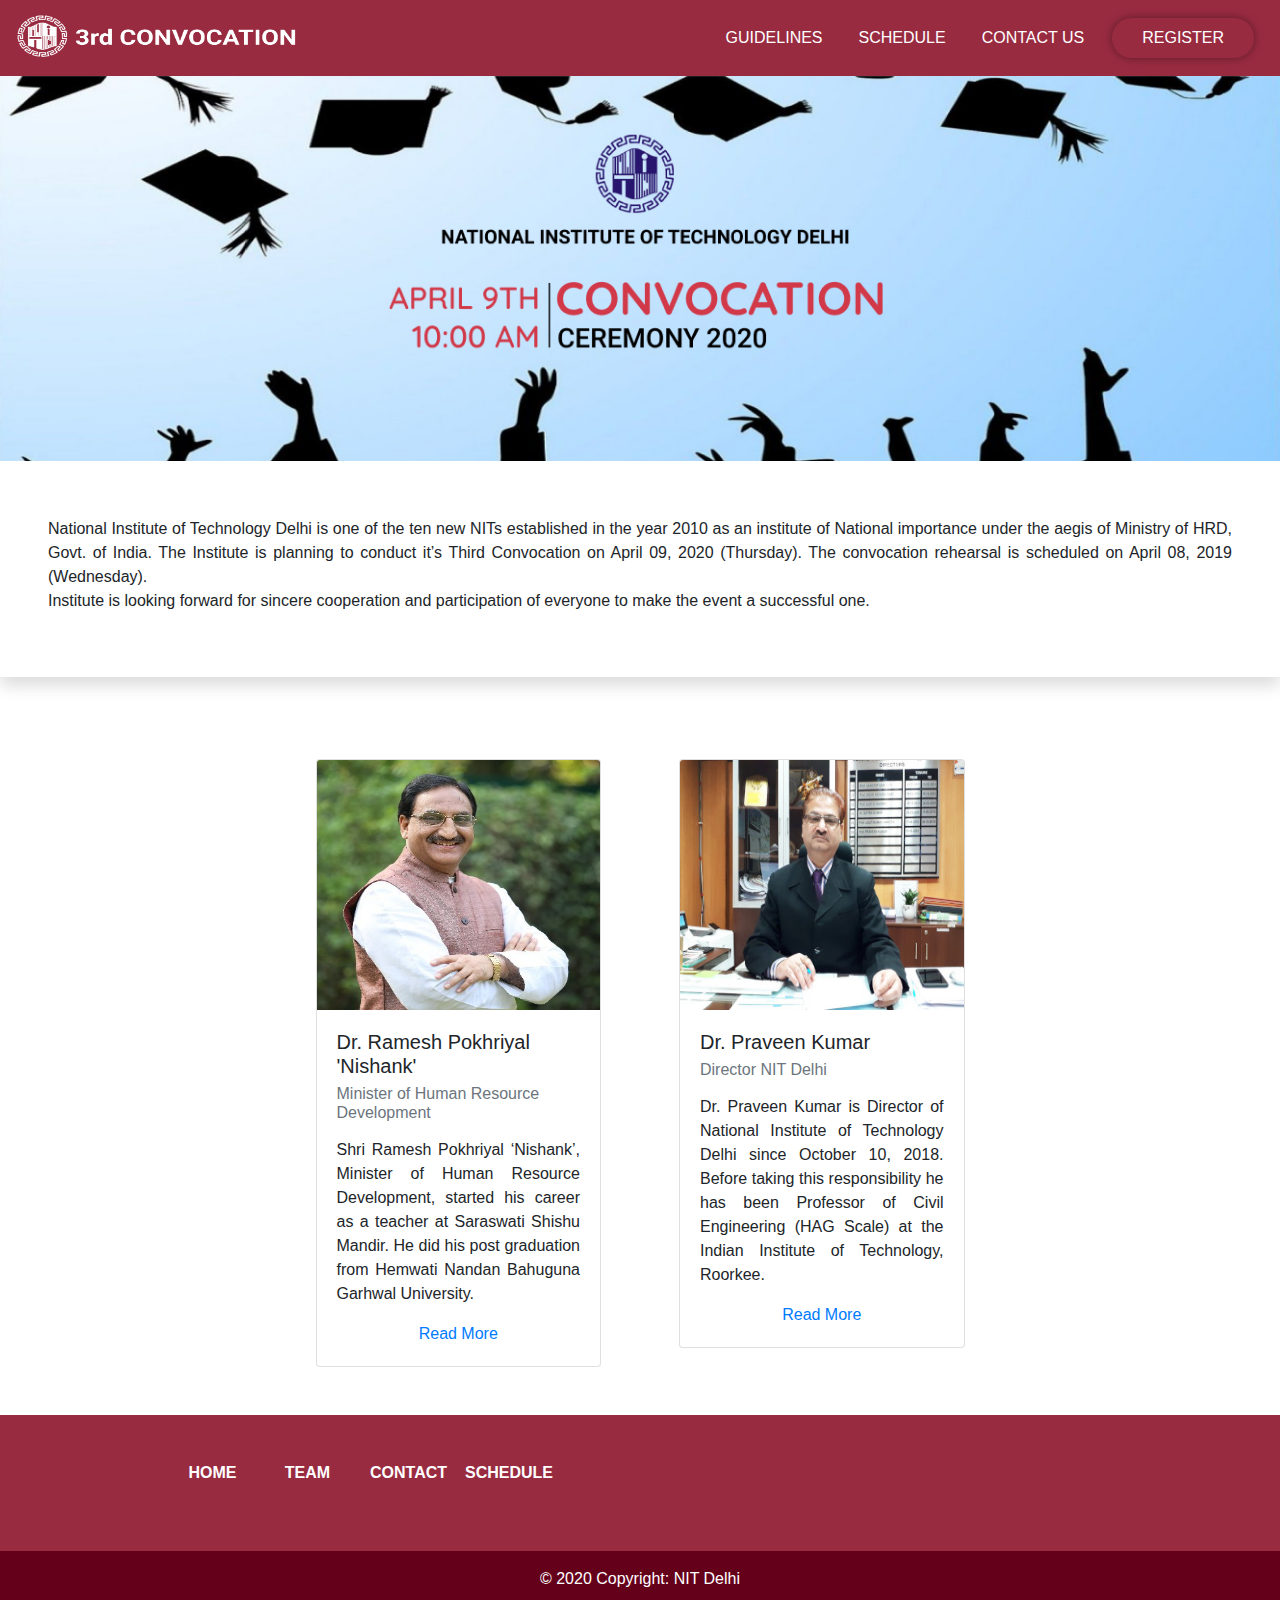
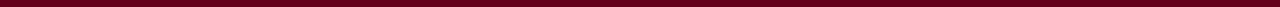
<file: index.html>
<!DOCTYPE html>
<html lang="en">
<head>
    <meta charset="UTF-8">
    <meta name="viewport" content="width=device-width, initial-scale=1.0">
    <meta http-equiv="X-UA-Compatible" content="ie=edge">

    <link rel="icon" href="./assets/favicon.ico" type="icon" sizes="16x16">
    <link rel="stylesheet" href="https://stackpath.bootstrapcdn.com/bootstrap/4.4.1/css/bootstrap.min.css" integrity="sha384-Vkoo8x4CGsO3+Hhxv8T/Q5PaXtkKtu6ug5TOeNV6gBiFeWPGFN9MuhOf23Q9Ifjh" crossorigin="anonymous">
    <link rel="stylesheet" href="./css/style.css">
    <link rel="stylesheet" href="https://use.fontawesome.com/releases/v5.6.3/css/all.css" integrity="sha384-UHRtZLI+pbxtHCWp1t77Bi1L4ZtiqrqD80Kn4Z8NTSRyMA2Fd33n5dQ8lWUE00s/" crossorigin="anonymous">
    <title>NITD Convocation 2020</title>
</head>
<body>

      <!--------Navbar Starts--------->
      <header>
        <nav class="navbar navbar-expand-lg  navbar-light bg-light">
            <a class="navbar-brand" href="#">
                <img src="./assets/convocation_logo.png" width="300" height="50" alt="NITD logo">
            </a>
            <button class="navbar-toggler" type="button" data-toggle="collapse" data-target="#navbarTogglerDemo01" aria-controls="navbarTogglerDemo01" aria-expanded="false" aria-label="Toggle navigation">
              <span class="navbar-toggler-icon"></span>
            </button>
            <div class="collapse navbar-collapse" id="navbarTogglerDemo01">
              
              <ul class="navbar-nav ml-auto mt-2 mt-lg-0">
               
                <li class="nav-item active">
                    <a class="nav-link" href="./guidelines.html">GUIDELINES<span class="sr-only">(current)</span></a>
                </li>
                
                <li class="nav-item">
                    <a class="nav-link" href="./schedule.html">SCHEDULE</a>
                </li>
                <!-- <li class="nav-item">
                    <a class="nav-link" href="./registered.html">REGISTERED STUDENTS</a>
                </li> -->
                <li class="nav-item">
                    <a class="nav-link" href="./contact.html">CONTACT US</a>
                </li>
                <li class="nav-item">
                    <a class="nav-link btn-shadow" href="./register.html">REGISTER</a>
                </li>
              </ul>
              
            </div>
          </nav>
    </header>
    <main>
    <section id = "carouselp">
      <div id="carouselExampleSlidesOnly" class="carousel slide" data-ride="carousel">
        <div class="carousel-inner">
          <div class="carousel-item active">
            <img class="d-block w-100" src="./assets/Desk1.jpg" alt="First slide">
          </div>
        
        </div>
      </div>
    </section>

    <div class="container-fluid shadow p-4  ">
     
       
            <p class=" intro text-justify mt-2 p-4">
                National Institute of Technology Delhi is one of the ten new NITs established in the year 2010 as an institute of National importance under the aegis of Ministry of HRD, Govt. of India. The Institute is planning to conduct it’s Third Convocation on April 09, 2020 (Thursday). The convocation rehearsal is scheduled on April 08, 2019 (Wednesday).</br>
    Institute is looking forward for sincere cooperation and participation of everyone to make the event a successful one.
            </p>
    </div>

    
<!--       <p class=" intro text-justify mt-2 p-4">
                National Institute of Technology Delhi is one of the ten new NITs established in the year 2010 as an institute of National importance under the aegis of Ministry of HRD, Govt. of India. The Institute is planning to conduct it’s Third Convocation on April 09, 2020 (Thursday). The convocation rehearsal is scheduled on April 08, 2019 (Wednesday).</br>
    Institute is looking forward for sincere cooperation and participation of everyone to make the event a successful one.
            </p> -->
    <!-- <h2 class="text-center primary-color font-weight-bolder mb-4 mt-4">Guest</h2> -->
    <div class="container-fluid guest p-4 ">
     
      <div class="row justify-content-center ">
        <div class="col-lg-3 mb-sm-4 mr-lg-4">
          <h3 class="mb-4 text-white">Chief Guest</h3>
          <div class="card">
            <img class="card-img-top" src="./assets/ramesh.jpg" height = "250px"alt="Ramesh Pokhriyal 'Nishank'">
            <div class="card-body">
              <h5 class="card-title text-left">Dr. Ramesh Pokhriyal 'Nishank'</h5>
              <h6 class="card-subtitle mb-3 text-muted text-left">Minister of Human Resource Development</h6>
              <p class="card-text text-justify">Shri Ramesh Pokhriyal ‘Nishank’, Minister of Human Resource Development, started his career as a teacher at Saraswati Shishu Mandir. He did his post graduation from Hemwati Nandan Bahuguna Garhwal University.</p>
              <a href="https://hrm.mhrd.gov.in/ministers-profile" class="card-link">Read More</a>
            </div>
          </div>
        </div>

        <div class="col-lg-3 mb-sm-4 ml-lg-4">
          <h3 class="mb-4 text-white">Director</h3>
          <div class="card">
            <img class="card-img-top" src="./assets/director-profile.jpg" height="250px" alt="Bologna">
            <div class="card-body">
              <h5 class="card-title text-left">Dr. Praveen Kumar</h5>
              <h6 class="card-subtitle mb-3 text-muted text-left">Director NIT Delhi</h6>
              <p class="card-text text-justify">Dr. Praveen Kumar is Director of National Institute of Technology Delhi since October 10, 2018. Before taking this responsibility he has been Professor of Civil Engineering (HAG Scale) at the Indian Institute of Technology, Roorkee.</p>
              <a href="https://nitdelhi.ac.in/?page_id=13318" class="card-link">Read More</a>
            </div>
          </div>
        </div>
      </div>
    </div>
    
   
  </main>
  
       <!-- Footer -->
       <footer>
       <div class="footer footer-bottom ">
        <!-- Footer Links -->
        <div class="container">
            <div class="row">
                <div class="col-lg-6">
          <!-- Grid row-->
          <div class="row text-center d-flex justify-content-center pt-5 mb-3">
      
            <!-- Grid column -->
            <div class="col-md-2 mb-3">
              <h6 class="text-uppercase font-weight-bold">
                <a href="#">Home</a>
              </h6>
            </div>
            <!-- Grid column -->
      
            <!-- Grid column -->
            <div class="col-md-2 mb-3">
              <h6 class="text-uppercase font-weight-bold">
                <a href="./team.html">Team</a>
              </h6>
            </div>
            <!-- Grid column -->
      
            <!-- Grid column -->
            <div class="col-md-2 mb-3">
              <h6 class="text-uppercase font-weight-bold">
                <a href="./contact.html">Contact</a>
              </h6>
            </div>
            <!-- Grid column -->
      
            
      
            <!-- Grid column -->
            <div class="col-md-2 mb-3">
              <h6 class="text-uppercase font-weight-bold">
                <a href="./schedule.html">Schedule</a>
              </h6>
            </div>
            <!-- Grid column -->
      
          </div>
        </div>
         
          
      
            <!-- Grid column -->
            <div class="col-lg-6">
                <div class="row text-center d-flex justify-content-center pt-5 mb-3">
              <div class="mb-5 text-center">
      
                <!-- Facebook -->
                <a href="https://www.facebook.com/nitdelhiofficialpage">
                  <i class="fab fa-facebook-f fa-lg white-text mr-4"> </i>
                </a>
                <!-- Twitter -->
                <a href="https://twitter.com/NITDofficial">
                  <i class="fab fa-twitter fa-lg white-text mr-4"> </i>
                </a>
                <a href="https://www.youtube.com/channel/UCw-vO6XOu6wd8U9BmoQ9ovQ">
                  <i class="fab fa-youtube fa-lg white-text mr-4"> </i>
                </a>
                <!--Linkedin -->
               
              </div>
            </div>
            </div>
            <!-- Grid column -->
      
          
            </div>
        </div>
        <!-- Footer Links -->
      
        <!-- Copyright -->
        <div class="container-fluid footer-copyright">
        <div class=" text-center py-3">© 2020 Copyright:
          <a href="https://nitdelhi.ac.in/"> NIT Delhi</a>
        </div>
        </div>
        <!-- Copyright -->
    </div>
  </footer>
 <!-- Footer -->
 

    <script src="https://code.jquery.com/jquery-3.4.1.slim.min.js" integrity="sha384-J6qa4849blE2+poT4WnyKhv5vZF5SrPo0iEjwBvKU7imGFAV0wwj1yYfoRSJoZ+n" crossorigin="anonymous"></script>
    <script src="https://cdn.jsdelivr.net/npm/popper.js@1.16.0/dist/umd/popper.min.js" integrity="sha384-Q6E9RHvbIyZFJoft+2mJbHaEWldlvI9IOYy5n3zV9zzTtmI3UksdQRVvoxMfooAo" crossorigin="anonymous"></script>
    <script src="https://stackpath.bootstrapcdn.com/bootstrap/4.4.1/js/bootstrap.min.js" integrity="sha384-wfSDF2E50Y2D1uUdj0O3uMBJnjuUD4Ih7YwaYd1iqfktj0Uod8GCExl3Og8ifwB6" crossorigin="anonymous"></script>
</body>
</html>
</file>
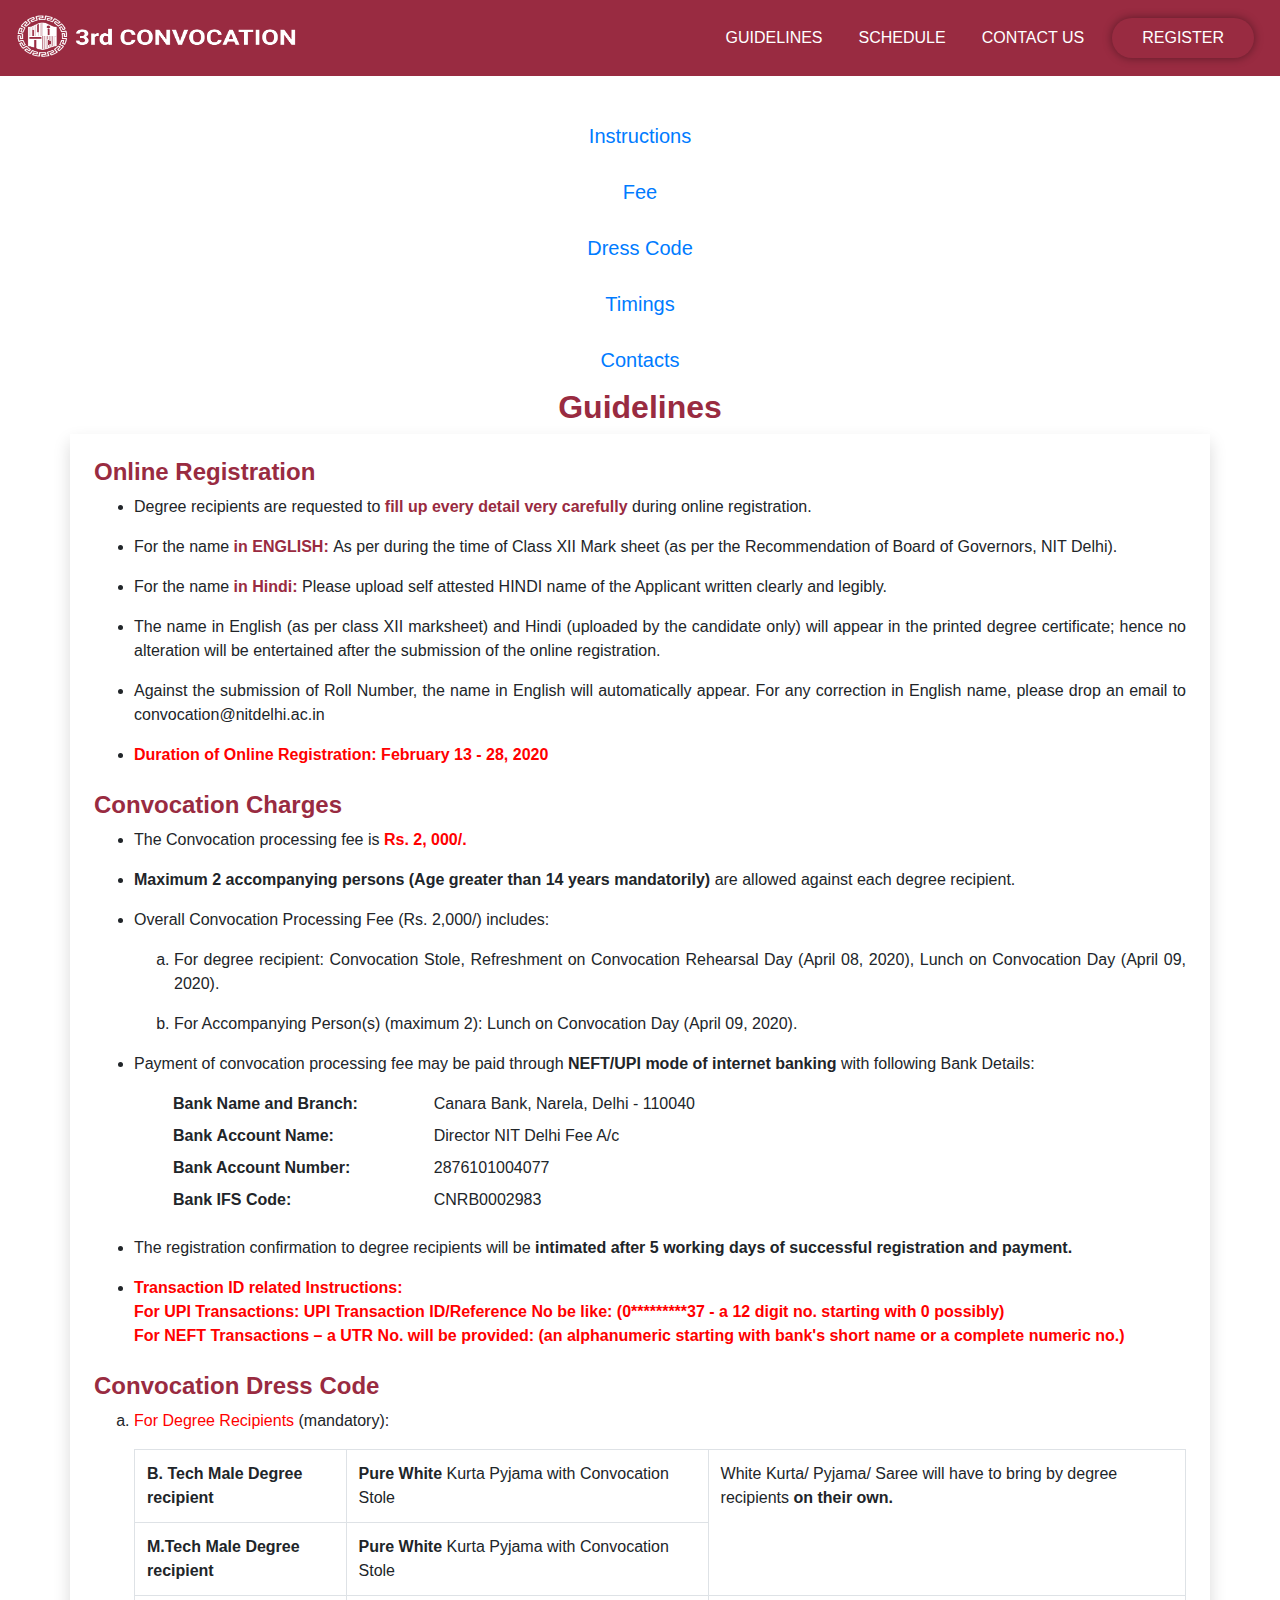
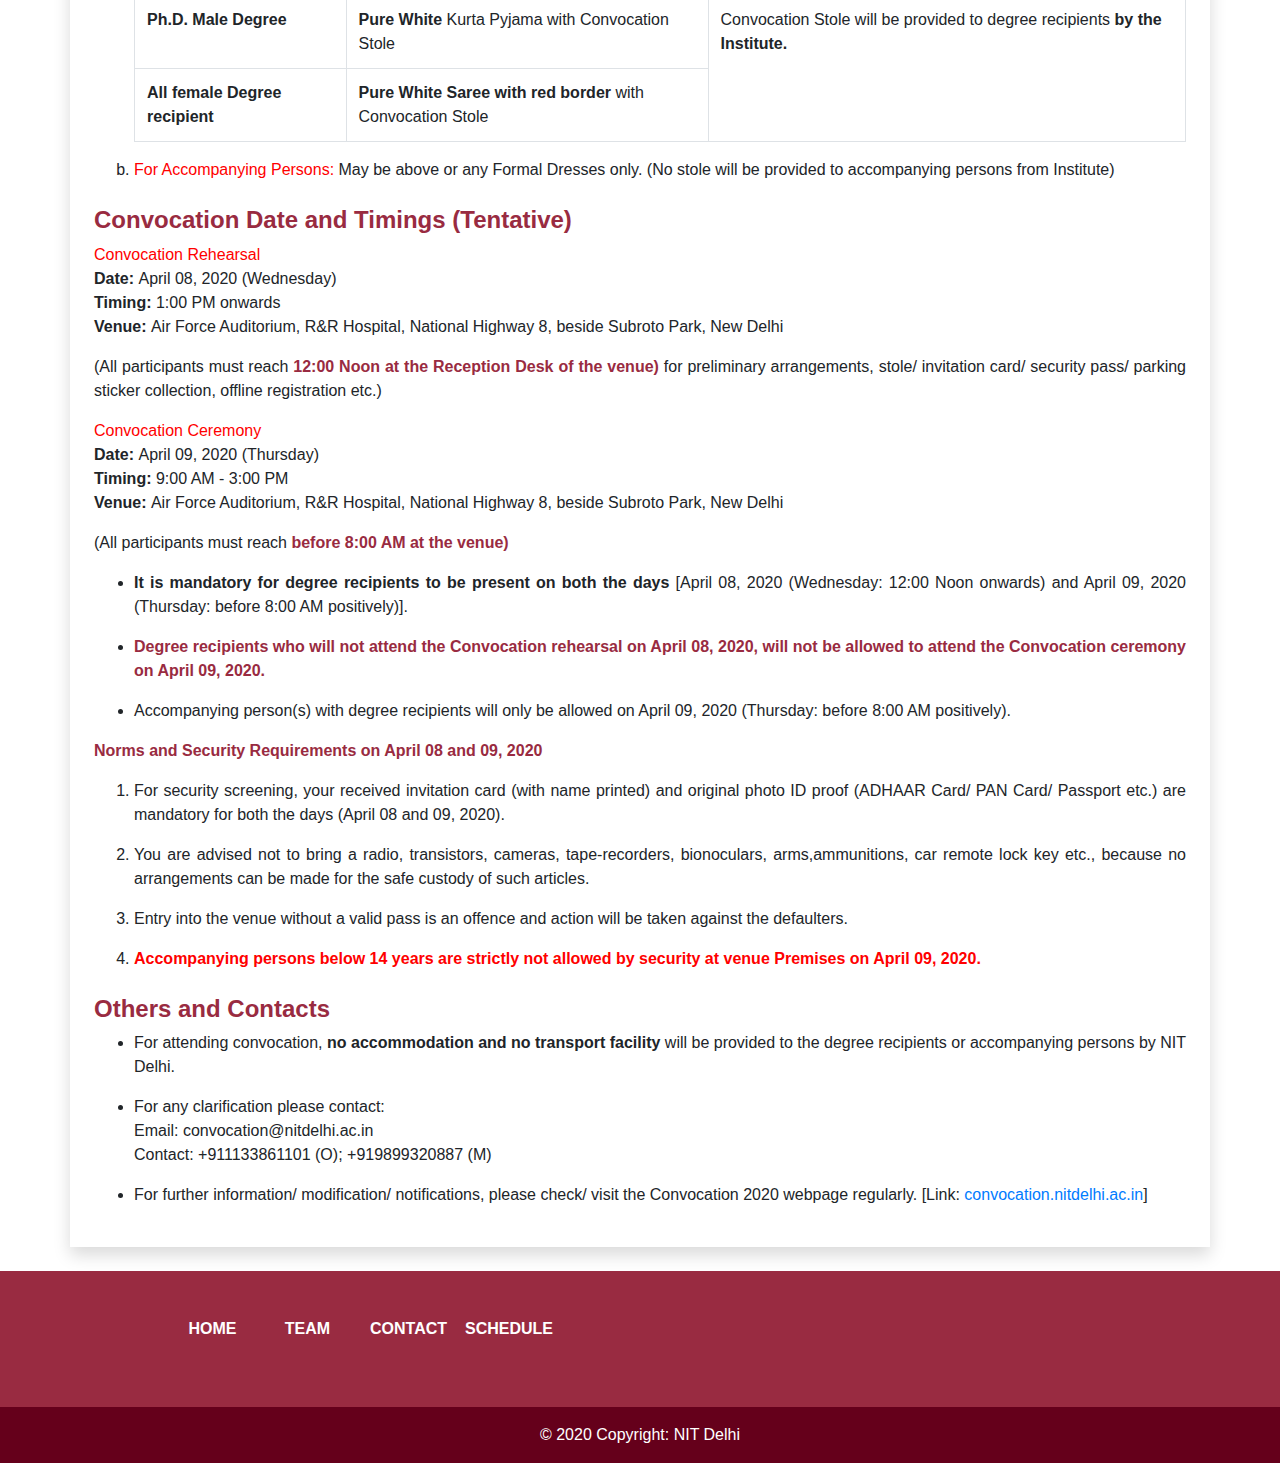
<file: guidelines.html>
<!DOCTYPE html>
<html lang="en">

<head>
  <meta charset="UTF-8">
  <meta name="viewport" content="width=device-width, initial-scale=1.0">
  <meta http-equiv="X-UA-Compatible" content="ie=edge">

  <link rel="icon" href="./assets/favicon.ico" type="icon" sizes="16x16">

  <link rel="stylesheet" href="https://stackpath.bootstrapcdn.com/bootstrap/4.4.1/css/bootstrap.min.css"
    integrity="sha384-Vkoo8x4CGsO3+Hhxv8T/Q5PaXtkKtu6ug5TOeNV6gBiFeWPGFN9MuhOf23Q9Ifjh" crossorigin="anonymous">
  <link rel="stylesheet" href="./css/style.css">
  <link rel="stylesheet" href="https://use.fontawesome.com/releases/v5.6.3/css/all.css"
    integrity="sha384-UHRtZLI+pbxtHCWp1t77Bi1L4ZtiqrqD80Kn4Z8NTSRyMA2Fd33n5dQ8lWUE00s/" crossorigin="anonymous">
  <title>Guidelines</title>
</head>

<body>

  <!--------Navbar Starts--------->
  <header>
    <nav class="navbar navbar-expand-lg  navbar-light bg-light">
      <a class="navbar-brand" href="./index.html">
        <img src="./assets/convocation_logo.png" width="300" height="50" alt="NITD logo">
      </a>
      <button class="navbar-toggler" type="button" data-toggle="collapse" data-target="#navbarTogglerDemo01"
        aria-controls="navbarTogglerDemo01" aria-expanded="false" aria-label="Toggle navigation">
        <span class="navbar-toggler-icon"></span>
      </button>
      <div class="collapse navbar-collapse" id="navbarTogglerDemo01">

        <ul class="navbar-nav ml-auto mt-2 mt-lg-0">

          <li class="nav-item active">
            <a class="nav-link" href="./guidelines.html">GUIDELINES<span class="sr-only">(current)</span></a>
          </li>

          <li class="nav-item">
            <a class="nav-link" href="./schedule.html">SCHEDULE</a>
          </li>
          <!-- <li class="nav-item">
                    <a class="nav-link" href="./registered.html">REGISTERED STUDENTS</a>
                </li> -->
          <li class="nav-item">
            <a class="nav-link" href="./contact.html">CONTACT US</a>
          </li>
          <li class="nav-item">
            <a class="nav-link btn-shadow" href="./register.html">REGISTER</a>
          </li>
        </ul>

      </div>
    </nav>
  </header>
  <main>

    

    <section>
     
        
      
      <div class="container pt-5 guidelines">
        
        <ul class="smooth-scroll list-unstyled smooth ">
          <li>
            <h5><a href="#instructions">Instructions</a></u></h5>
          </li>
          <br>
          <li>
            <h5><a href="#fee">Fee</a></h5>
          </li>
          <br>
          <li>
            <h5><a href="#dress_code">Dress Code</a></h5>
          </li>
          <br>
          <li>
            <h5><a href="#timings">Timings</a></h5>
          </li>
          <br>
          <li>
            <h5><a href="#contacts">Contacts</a></h5>
          </li>
        </ul> 
        <h2 class="text-center primary-color font-weight-bolder" >Guidelines</h2>
      </div>

      <div class="container shadow p-4 mb-4 bg-white">
        <h4 class="text-left primary-color font-weight-bolder" id = "instructions">Online Registration</h4>
        <div class="text-left">

          <ul>
            <li>
              <p class="text-justify">Degree recipients are requested to <span
                  class=" primary-color font-weight-bolder"> fill up every detail very carefully </span> during online
                registration.</p>
            </li>
            <li>
              <p class="text-justify">For the name <span class=" primary-color font-weight-bolder"> in ENGLISH:
                </span>As per during the time of Class XII Mark sheet (as per the Recommendation of Board of Governors, NIT Delhi).</p>
            </li>
            <li>
              <p class="text-justify">For the name <span class=" primary-color font-weight-bolder"> in Hindi:</span>
                Please upload self attested HINDI name of the Applicant written clearly
                and legibly.</p>
            </li>
            <li>
              <p class="text-justify">
                The name in English (as per class XII marksheet) and Hindi (uploaded by the candidate only) will
appear in the printed degree certificate; hence no alteration will be entertained after the submission
of the online registration.
              </p>
            </li>
            <li>
              <p class="text-justify">
                Against the submission of Roll Number, the name in English will
automatically appear. For any correction in English name, please drop an email to
convocation@nitdelhi.ac.in
              </p>
            </li>
            <li>
              <p class="text-justify">
                <span
                class="highlight_text font-weight-bolder">Duration of Online Registration: February 13 - 28, 2020</span>
              </p>
            </li>
          </ul>
        </div>
        <div class="convocation mt-4">
          <h4 class="text-left primary-color font-weight-bolder " id = "fee">Convocation Charges</h4>
          <div class="text-left">

            <ul>
              <li>
                <p class="text-justify">The Convocation processing fee is <span
                    class="highlight_text font-weight-bolder">Rs. 2, 000/.</span></p>
              </li>
              <li>
                <p class="text-justify"><span class="font-weight-bold">Maximum 2 accompanying persons (Age greater than
                    14 years mandatorily)</span> are allowed against each degree recipient.</p>
              </li>
              <li>
                <p class="text-justify">Overall Convocation Processing Fee (Rs. 2,000/) includes:</p>
                <ol type="a">
                  <li>
                    <p class="text-justify">For degree recipient: Convocation Stole, Refreshment on Convocation
                      Rehearsal Day (April 08, 2020), Lunch on Convocation Day (April 09, 2020).</p>
                  </li>
                  <li>
                    <p class="text-justify">For Accompanying Person(s) (maximum 2): Lunch on Convocation Day (April 09,
                      2020).</p>
                  </li>
                </ol>
              </li>
              <li>
                  <!--------Bank Details--------->
                <p class="text-justify">Payment of convocation processing fee may be paid through <span
                    class="font-weight-bolder">NEFT/UPI mode of internet banking</span> with following Bank Details:</p>
                <dl class="row ml-4">
                  <dt class="col-sm-3">Bank Name and Branch:</dt>
                  <dd class="col-sm-9">Canara Bank, Narela, Delhi - 110040</dd>
                  <dt class="col-sm-3">Bank Account Name: </dt>
                  <dd class="col-sm-9">Director NIT Delhi Fee A/c</dd>
                  <dt class="col-sm-3">Bank Account Number:</dt>
                  <dd class="col-sm-9">2876101004077</dd>
                  <dt class="col-sm-3">Bank IFS Code: </dt>
                  <dd class="col-sm-9">CNRB0002983</dd>
                </dl>

              </li>
              <li>
                <p class="text-justify">The registration confirmation to degree recipients will be <span
                    class="font-weight-bolder">intimated after 5 working days of successful registration and
                    payment.</span></p>
              </li>

              <li>
                <p class="text-justify highlight_text font-weight-bolder">
                  Transaction ID related Instructions:<br>

                  For UPI Transactions: UPI Transaction ID/Reference No be like: (0*********37 - a 12 digit no. starting with 0 possibly)
                  <br>
                  For NEFT Transactions – a UTR No. will be provided: (an alphanumeric starting with bank's short name or a complete numeric no.)
                  
                  
                </p>
              </li>
            </ul>
          </div>

        </div>

        <div class="convocation mt-4">
          <h4 class="text-left primary-color font-weight-bolder " id = "dress_code">Convocation Dress Code</h4>
          <div class="text-left">

            <ol type="a">
              <li>
                <p><span class="highlight_text">For Degree Recipients</span> (mandatory): </p>
                <table class="table table-bordered">
                  
                  <tbody>
                    <tr>
                      <td class="text-left font-weight-bolder text-justify">B. Tech Male Degree recipient</td> 
                      <td class="text-left text-justify"><span class ="font-weight-bolder">Pure White </span>Kurta Pyjama with Convocation Stole</td>
                      <td rowspan="2" class="text-left text-justify">White Kurta/ Pyjama/ Saree will have to bring by degree recipients <span class ="font-weight-bolder">on their own. </span></td>
                    </tr>
                    <tr>
                      <td class="text-left font-weight-bolder text-justify">M.Tech Male Degree recipient</td> 
                      <td class="text-left text-justify"><span class ="font-weight-bolder">Pure White </span>Kurta Pyjama with Convocation Stole</td>
                      
                    </tr>
                    <tr>
                      <td class="text-left font-weight-bolder text-justify">Ph.D. Male Degree</td> 
                      <td class="text-left text-justify"><span class ="font-weight-bolder">Pure White </span>Kurta Pyjama with Convocation Stole</td>
                      <td rowspan="2" class="text-left text-justify">Convocation Stole will be provided to degree recipients<span class ="font-weight-bolder"> by the Institute. </span></td>
                    </tr>
                    <tr>
                      <td class="text-left font-weight-bolder text-justify">All female Degree recipient</td> 
                      <td class="text-left text-justify"><span class ="font-weight-bolder">Pure White Saree with red border </span>with Convocation Stole</td>
                      
                    </tr>
                  </tbody>
                </table>
        
              </li>
              <li>
                <p><span class="highlight_text">For Accompanying Persons:</span> May be above or any Formal Dresses
                  only. (No stole will be provided to accompanying persons from Institute)</p>
              </li>
            </ol>
          </div>
        </div>



        <div class="convocation mt-4">
          <h4 class="text-left primary-color font-weight-bolder " id = "timings">Convocation Date and Timings (Tentative)</h4>
          <div class="text-left">
            <p class="mb-0"><span class="highlight_text ">Convocation Rehearsal</span></p>
            <ul class="list-unstyled">
              <li><span class="font-weight-bolder">Date: </span>April 08, 2020 (Wednesday)</li>
              <li><span class="font-weight-bolder">Timing: </span>1:00 PM onwards</li>
              <li> <span class="font-weight-bolder">Venue: </span> Air Force Auditorium, R&R Hospital, National Highway 8, beside Subroto Park, New Delhi</li>
            </ul>
            <p class="text-justify">
              (All participants must reach <span class="primary-color font-weight-bolder">12:00 Noon at the Reception Desk of the venue)</span> for preliminary arrangements, stole/ invitation card/ security pass/ parking sticker collection, offline registration etc.)
            </p>

            <p class="mb-0"><span class="highlight_text ">Convocation Ceremony</span></p>
            <ul class="list-unstyled">
              <li><span class="font-weight-bolder">Date: </span>April 09, 2020 (Thursday)</li>
              <li><span class="font-weight-bolder">Timing: </span>9:00 AM - 3:00 PM</li>
              <li> <span class="font-weight-bolder">Venue: </span> Air Force Auditorium, R&R Hospital, National Highway 8, beside Subroto Park, New Delhi</li>
            </ul>

            
            <p class="text-justify">
              (All participants must reach <span class="primary-color font-weight-bolder">before 8:00 AM at the venue)</span>
            </p>

            <ul>
              <li>
                <p class="text-justify"><span class = "font-weight-bolder">It is mandatory for degree recipients to be present on both the days </span>[April 08, 2020 (Wednesday: 12:00 Noon onwards) and April 09, 2020 (Thursday: before 8:00 AM positively)].</p>
              </li>
              <li>
                <p class="text-justify primary-color font-weight-bolder">Degree recipients who will not attend the Convocation rehearsal on April 08, 2020, will not be allowed to attend the Convocation ceremony on April 09, 2020. </p>
              </li>
              <li>
                <p class="text-justify">Accompanying person(s) with degree recipients will only be allowed on April 09, 2020 (Thursday: before 8:00 AM positively). </p>
              </li>
            </ul>
          
        <p class="primary-color text-left font-weight-bolder">Norms and Security Requirements on April 08 and 09, 2020</p>
        <ol type="1">
          <li><p class="text-justify">For security screening, your received invitation card (with name printed) and original photo ID proof (ADHAAR Card/ PAN Card/ Passport etc.) are mandatory for both the days (April 08 and 09, 2020).</p></li>
          <li><p class="text-justify">You are advised not to bring a radio, transistors, cameras, tape-recorders, bionoculars, arms,ammunitions, car remote lock key etc., because no arrangements can be made for the safe custody of such articles.</p></li>
          <li><p class="text-justify">Entry into the venue without a valid pass is an offence and action will be taken against the defaulters.</p></li>
          <li><p class="text-justify highlight_text font-weight-bolder">Accompanying persons below 14 years are strictly not allowed by security at venue Premises on April 09, 2020.</p></li>
        </ol>
      </div>
    </div>
        <div class="convocation mt-4">
          <h4 class="text-left primary-color font-weight-bolder " id = "contacts">Others and Contacts</h4>
          <div class="text-left">
            <ul>
              <li><p class="text_justify">For attending convocation, <span class="font-weight-bolder">no accommodation and no transport facility</span> will be provided to the degree recipients or accompanying persons by NIT Delhi.</p></li>
              <li><p class="text_justify">For any clarification please contact: <br>Email: convocation@nitdelhi.ac.in <br>Contact: +911133861101 (O); +919899320887 (M)</p></li>
              <!-- <li><p class="text_justify">For Fee related clarification, please contact: <br>Email: ac@nitdelhi.ac.in <br>Contact: +911133861031/ +911133861030 (O)</p></li> -->
              <li><p class="text_justify">For further information/ modification/ notifications, please check/ visit the Convocation 2020 webpage regularly. [Link: <a href="http://convocation.nitdelhi.ac.in">convocation.nitdelhi.ac.in</a>]</p></li>
            </ul>

            </div>
            </div>  
      </div>

    </section>
  </main>

  <!-- Footer Starts -->
  <footer>
    <div class="footer footer-bottom ">
      <!-- Footer Links -->
      <div class="container">
        <div class="row">
          <div class="col-lg-6">
            <!-- Grid row-->
            <div class="row text-center d-flex justify-content-center pt-5 mb-3">

              <!-- Grid column -->
              <div class="col-md-2 mb-3">
                <h6 class="text-uppercase font-weight-bold">
                  <a href="./team.html">Home</a>
                </h6>
              </div>
              <!-- Grid column -->

              <!-- Grid column -->
              <div class="col-md-2 mb-3">
                <h6 class="text-uppercase font-weight-bold">
                  <a href="./team.html">Team</a>
                </h6>
              </div>
              <!-- Grid column -->

              <!-- Grid column -->
              <div class="col-md-2 mb-3">
                <h6 class="text-uppercase font-weight-bold">
                  <a href="./contact.html">Contact</a>
                </h6>
              </div>
              <!-- Grid column -->



              <!-- Grid column -->
              <div class="col-md-2 mb-3">
                <h6 class="text-uppercase font-weight-bold">
                  <a href="./schedule.html">Schedule</a>
                </h6>
              </div>
              <!-- Grid column -->

            </div>
          </div>



          <!-- Grid column -->
            <!--------Addition of Social medial links--------->
          <div class="col-lg-6">
            <div class="row text-center d-flex justify-content-center pt-5 mb-3">
              <div class="mb-5 text-center">

                <!-- Facebook -->
                <a href="https://www.facebook.com/nitdelhiofficialpage">
                  <i class="fab fa-facebook-f fa-lg white-text mr-4"> </i>
                </a>
                <!-- Twitter -->
                <a href="https://twitter.com/NITDofficial">
                  <i class="fab fa-twitter fa-lg white-text mr-4"> </i>
                </a>
                <a href="https://www.youtube.com/channel/UCw-vO6XOu6wd8U9BmoQ9ovQ">
                  <i class="fab fa-youtube fa-lg white-text mr-4"> </i>
                </a>
                <!--Linkedin -->
                
              </div>
            </div>
          </div>
          <!-- Grid column -->


        </div>
      </div>
      <!-- Footer Links -->

      <!-- Copyright -->
      <div class="container-fluid footer-copyright">
        <div class=" text-center py-3">© 2020 Copyright:
          <a href="https://nitdelhi.ac.in/"> NIT Delhi</a>
        </div>
      </div>
      <!-- Copyright -->
    </div>
  </footer>
  <!-- Footer Ends-->



  <script src="https://code.jquery.com/jquery-3.4.1.slim.min.js"
    integrity="sha384-J6qa4849blE2+poT4WnyKhv5vZF5SrPo0iEjwBvKU7imGFAV0wwj1yYfoRSJoZ+n"
    crossorigin="anonymous"></script>
  <script src="https://cdn.jsdelivr.net/npm/popper.js@1.16.0/dist/umd/popper.min.js"
    integrity="sha384-Q6E9RHvbIyZFJoft+2mJbHaEWldlvI9IOYy5n3zV9zzTtmI3UksdQRVvoxMfooAo"
    crossorigin="anonymous"></script>
  <script src="https://stackpath.bootstrapcdn.com/bootstrap/4.4.1/js/bootstrap.min.js"
    integrity="sha384-wfSDF2E50Y2D1uUdj0O3uMBJnjuUD4Ih7YwaYd1iqfktj0Uod8GCExl3Og8ifwB6"
    crossorigin="anonymous"></script>
</body>

</html>
</file>
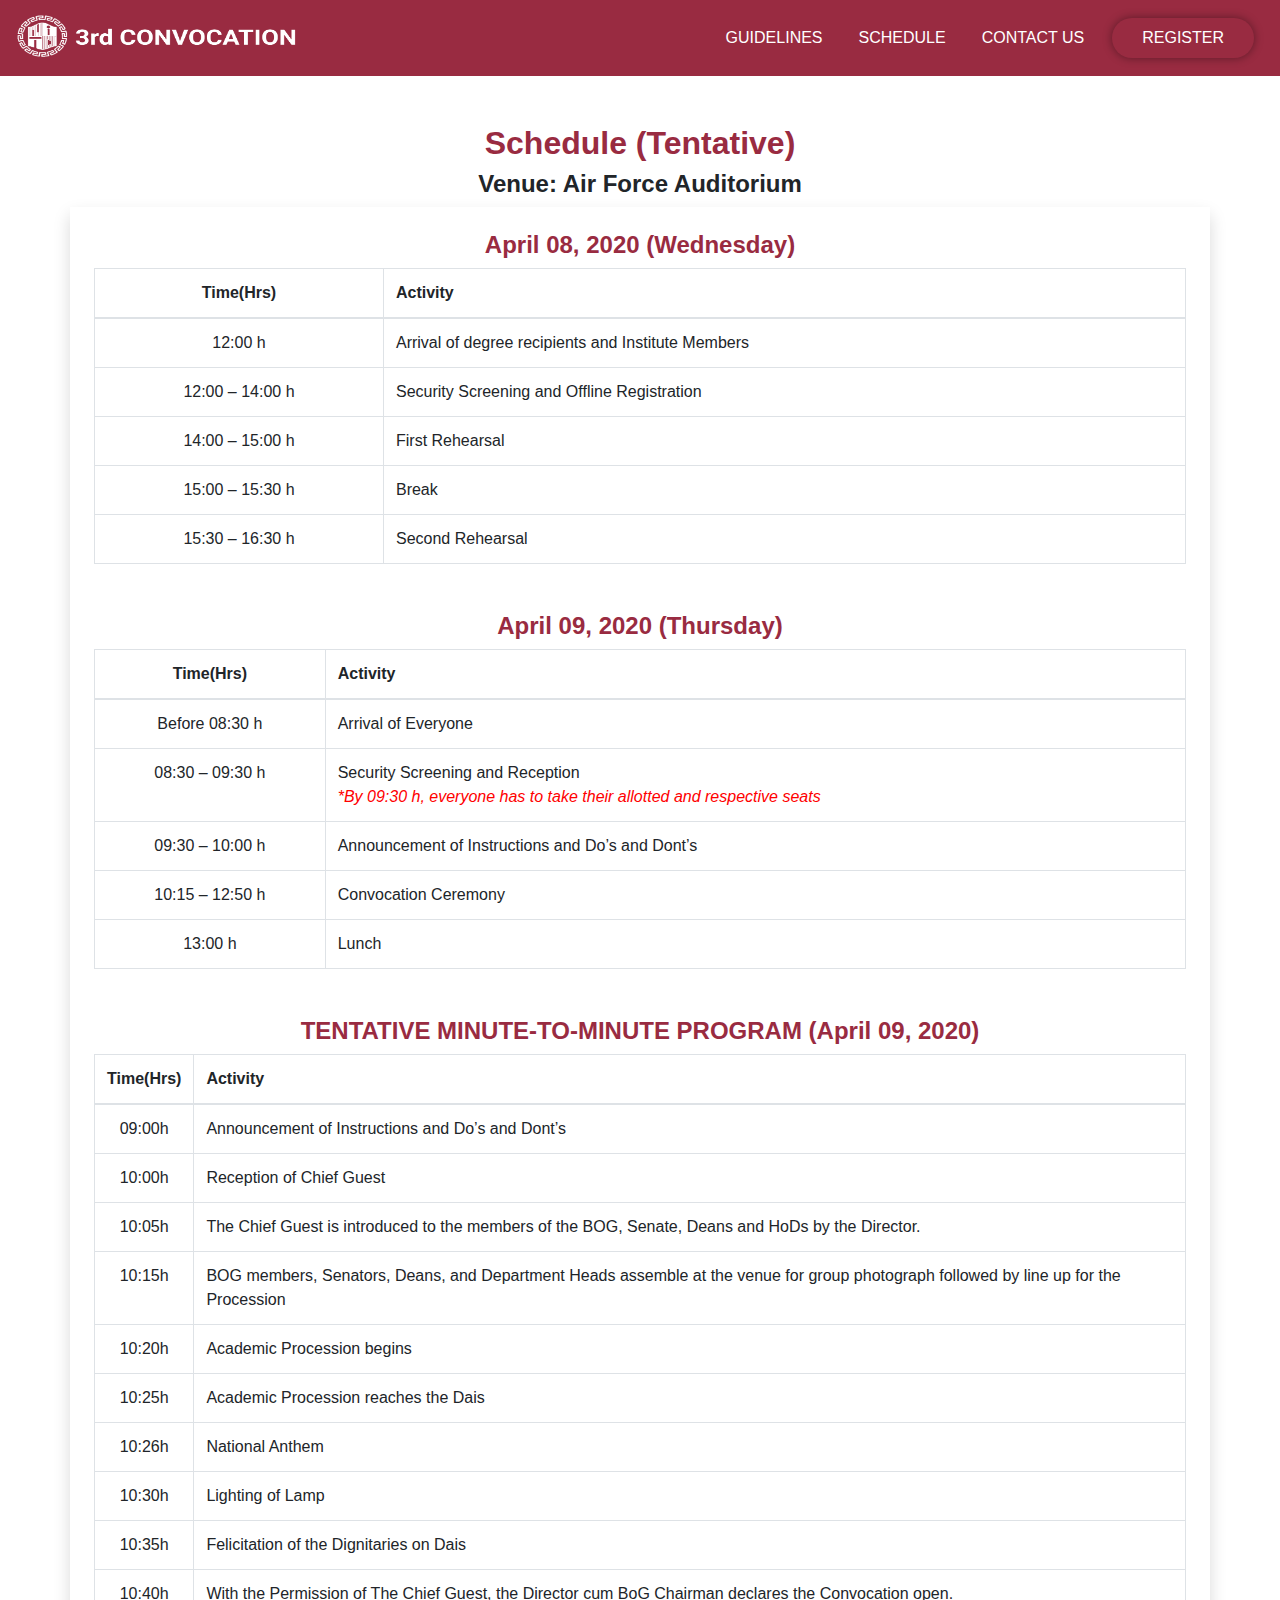
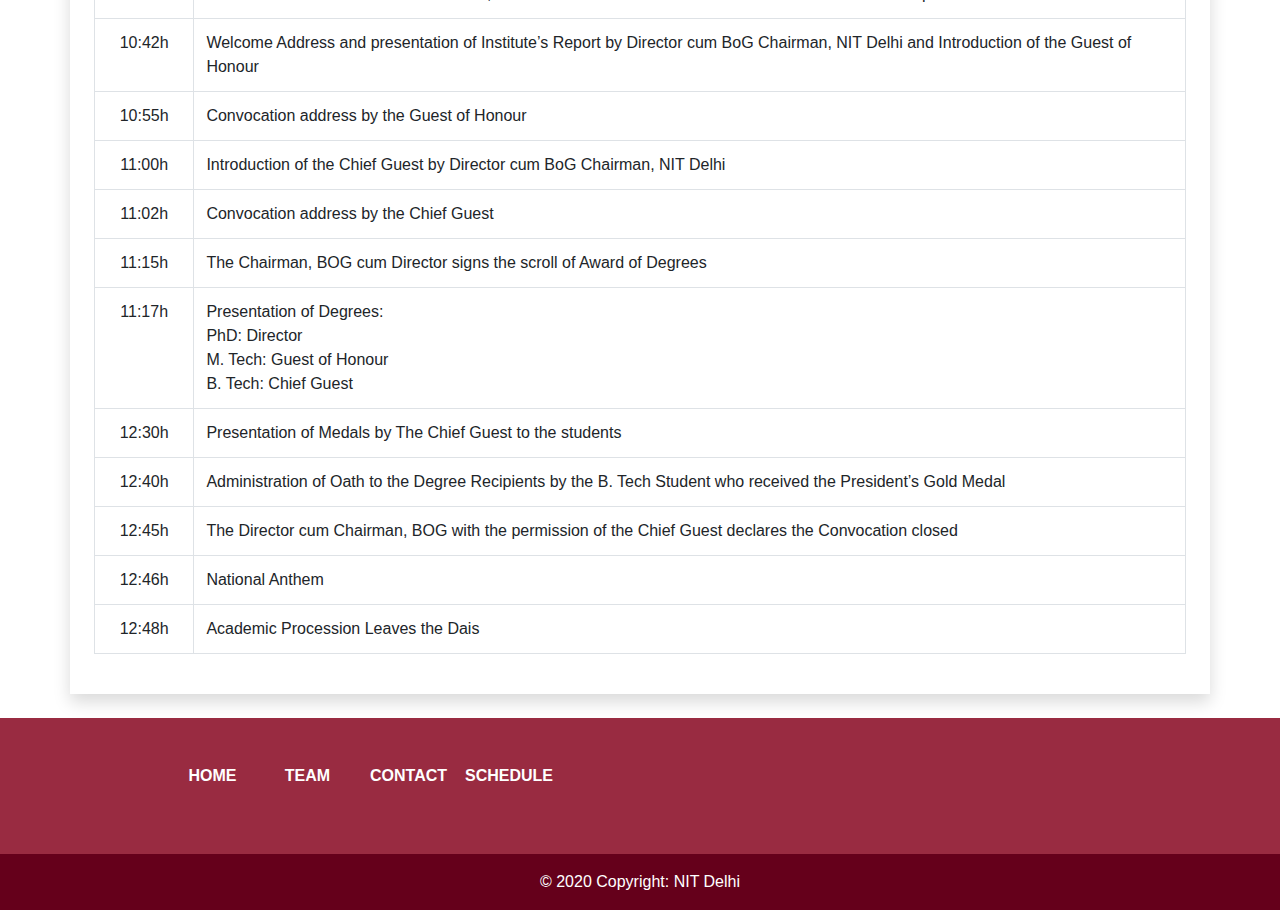
<file: schedule.html>
<!DOCTYPE html>
<html lang="en">
<head>
    <meta charset="UTF-8">
    <meta name="viewport" content="width=device-width, initial-scale=1.0">
    <meta http-equiv="X-UA-Compatible" content="ie=edge">

    <link rel="icon" href="./assets/favicon.ico" type="icon" sizes="16x16">

    <link rel="stylesheet" href="https://stackpath.bootstrapcdn.com/bootstrap/4.4.1/css/bootstrap.min.css" integrity="sha384-Vkoo8x4CGsO3+Hhxv8T/Q5PaXtkKtu6ug5TOeNV6gBiFeWPGFN9MuhOf23Q9Ifjh" crossorigin="anonymous">
    <link rel="stylesheet" href="./css/style.css">
    <link rel="stylesheet" href="https://use.fontawesome.com/releases/v5.6.3/css/all.css" integrity="sha384-UHRtZLI+pbxtHCWp1t77Bi1L4ZtiqrqD80Kn4Z8NTSRyMA2Fd33n5dQ8lWUE00s/" crossorigin="anonymous">
    <title>Schedule</title>
</head>

<body>

    <!--------Navbar Starts--------->
    <header>
      <nav class="navbar navbar-expand-lg  navbar-light bg-light">
          <a class="navbar-brand" href="./index.html">
            <img src="./assets/convocation_logo.png" width="300" height="50" alt="NITD logo">
          </a>
          <button class="navbar-toggler" type="button" data-toggle="collapse" data-target="#navbarTogglerDemo01" aria-controls="navbarTogglerDemo01" aria-expanded="false" aria-label="Toggle navigation">
            <span class="navbar-toggler-icon"></span>
          </button>
          <div class="collapse navbar-collapse" id="navbarTogglerDemo01">
            
            <ul class="navbar-nav ml-auto mt-2 mt-lg-0">
             
                <li class="nav-item active">
                    <a class="nav-link" href="./guidelines.html">GUIDELINES<span class="sr-only">(current)</span></a>
                </li>
                
                <li class="nav-item">
                    <a class="nav-link" href="./schedule.html">SCHEDULE</a>
                </li>
                <!-- <li class="nav-item">
                    <a class="nav-link" href="./registered.html">REGISTERED STUDENTS</a>
                </li> -->
                <li class="nav-item">
                    <a class="nav-link" href="./contact.html">CONTACT US</a>
                </li>
                <li class="nav-item">
                    <a class="nav-link btn-shadow" href="./register.html">REGISTER</a>
                </li>
            </ul>
            
          </div>
        </nav>
  </header>

  <main>

    <section>
      <div class="container pt-5 guidelines">
        <h2 class="text-center primary-color font-weight-bolder">Schedule (Tentative)</h2>
        <h4 class="text-center font-weight-bolder">Venue: Air Force Auditorium</h4>
      </div>

      <div class="container shadow p-4 mb-4 bg-white">
        <h4 class="text-center primary-color font-weight-bolder">April 08, 2020 (Wednesday)</h4>
        <table class="table table-bordered">
          <thead>
            <tr>
              <th>Time(Hrs)</th>
              <th class = "text-left">Activity</th>
            </tr>
          </thead>
          <tbody>
            <tr>
              <td>12:00 h</td>
              
              <td class="text-left">Arrival of degree recipients and Institute Members</td>
            </tr>
            <tr>
              <td>12:00 – 14:00 h</td>
              <td class="text-left">Security Screening and Offline Registration </td>
            </tr>
            <tr>
              <td>14:00 – 15:00 h</td>
              <td class="text-left">First Rehearsal</td>
            </tr>
            <tr>
              <td>15:00 – 15:30 h</td>
              <td class="text-left">Break</td>
            </tr>
            <tr>
              <td>15:30 – 16:30 h</td>
              <td class="text-left">Second Rehearsal</td>
            </tr>
          </tbody>
        </table>

        <h4 class="text-center primary-color font-weight-bolder mt-5">April 09, 2020 (Thursday)</h4>
        <table class="table table-bordered">
          <thead>
            <tr>
              <th>Time(Hrs)</th>
              <th class = "text-left">Activity</th>
            </tr>
          </thead>
          <tbody>
            <tr>
              <td>Before 08:30 h</td>
              
              <td class="text-left">Arrival of Everyone</td>
            </tr>
            <tr>
              <td>08:30 – 09:30 h</td>
              <td class="text-left">Security Screening and Reception<br>
               <i> <span class="highlight_text">*By 09:30 h, everyone has to take their allotted and respective seats</span></i></td>
            </tr>
            <tr>
              <td>09:30 – 10:00 h</td>
              <td class="text-left">Announcement of Instructions and Do’s and Dont’s</td>
            </tr>
            <tr>
              <td>10:15 – 12:50 h</td>
              <td class="text-left">Convocation Ceremony</td>
            </tr>
            <tr>
              <td>13:00 h</td>
              <td class="text-left">Lunch</td>
            </tr>
          </tbody>
        </table>

        <h4 class="text-center primary-color font-weight-bolder mt-5">TENTATIVE MINUTE-TO-MINUTE PROGRAM (April 09, 2020)</h4>
        <table class="table table-bordered">
          <thead>
            <tr>
              <th>Time(Hrs)</th>
              <th class = "text-left">Activity</th>
            </tr>
          </thead>
          <tbody>
            <tr>
              <td>09:00h</td>
              
              <td class="text-left">Announcement of Instructions and Do’s and Dont’s</td>
            </tr>
            <tr>
              <td>10:00h</td>
              
              <td class="text-left">Reception of Chief Guest</td>
            </tr>
            <tr>
              <td>10:05h</td>
              <td class="text-left">The Chief Guest is introduced to the members of the BOG, Senate, Deans and HoDs by the Director.</td>
            </tr>
            <tr>
              <td>10:15h</td>
              <td class="text-left">BOG members, Senators, Deans, and Department Heads assemble at the venue for group photograph followed by line up for the Procession</td>
            </tr>
            <tr>
              <td>10:20h</td>
              <td class="text-left">Academic Procession begins</td>
            </tr>
            <tr>
              <td>10:25h</td>
              <td class="text-left">Academic Procession reaches the Dais</td>
            </tr>
            <tr>
              <td>10:26h</td>
              <td class="text-left">National Anthem</td>
            </tr>
            <tr>
              <td>10:30h</td>
              <td class="text-left">Lighting of Lamp</td>
            </tr>
            <tr>
              <td>10:35h</td>
              <td class="text-left">Felicitation of the Dignitaries on Dais</td>
            </tr>

            <tr>
              <td>10:40h</td>
              <td class="text-left">With the Permission of The Chief Guest, the Director cum BoG Chairman declares the Convocation open.</td>
            </tr>
            <tr>
              <td>10:42h</td>
              <td class="text-left">Welcome Address and presentation of Institute’s Report by Director cum BoG Chairman, NIT Delhi and Introduction of the Guest of Honour</td>
            </tr>
            
            <tr>
              <td>10:55h</td>
              <td class="text-left">Convocation address by the Guest of Honour</td>
            </tr>
            <tr>
              <td>11:00h</td>
              <td class="text-left">Introduction of the Chief Guest by Director cum BoG Chairman, NIT Delhi</td>
            </tr>
            <tr>
              <td>11:02h</td>
              <td class="text-left">Convocation address by the Chief Guest</td>
            </tr>
            <tr>
              <td>11:15h</td>
              <td class="text-left">The Chairman, BOG cum Director signs the scroll of Award of Degrees
              </td>
            </tr>
            <tr>
              <td>11:17h</td>
              <td class="text-left">Presentation of Degrees:<br>
                PhD: Director<br>
                M. Tech: Guest of Honour<br>
                B. Tech: Chief Guest</td>
            </tr>
            <tr>
              <td>12:30h</td>
              <td class="text-left">Presentation of Medals by The Chief Guest to the students</td>
            </tr>
            <tr>
              <td>12:40h</td>
              <td class="text-left">Administration of Oath to the Degree Recipients by the B. Tech Student who received the President’s Gold Medal
              </td>
            </tr>
            <tr>
              <td>12:45h</td>
              <td class="text-left">The Director cum Chairman, BOG with the permission of the Chief Guest declares the Convocation closed
              </td>
            </tr>
            <tr>
              <td>12:46h</td>
              <td class="text-left">National Anthem</td>
            </tr>
            <tr>
              <td>12:48h</td>
              <td class="text-left">Academic Procession Leaves the Dais</td>
            </tr>

          </tbody>
        </table>

      </div>
    </section>  
  </main>
  <!-- Footer -->
<footer class="footer-bottom ">

    <!-- Footer Links -->
    <div class="container">
        <div class="row">
            <div class="col-lg-6">
      <!-- Grid row-->
      <div class="row text-center d-flex justify-content-center pt-5 mb-3">
  
        <!-- Grid column -->
        <div class="col-md-2 mb-3">
          <h6 class="text-uppercase font-weight-bold">
            <a href="./index.html">Home</a>
          </h6>
        </div>
        <!-- Grid column -->
  
        <!-- Grid column -->
        <div class="col-md-2 mb-3">
          <h6 class="text-uppercase font-weight-bold">
            <a href="./team.html">Team</a>
          </h6>
        </div>
        <!-- Grid column -->
  
        <!-- Grid column -->
        <div class="col-md-2 mb-3">
          <h6 class="text-uppercase font-weight-bold">
            <a href="./contact.html">Contact</a>
          </h6>
        </div>
        <!-- Grid column -->
  
        
  
        <!-- Grid column -->
        <div class="col-md-2 mb-3">
          <h6 class="text-uppercase font-weight-bold">
            <a href="./schedule.html">Schedule</a>
          </h6>
        </div>
        <!-- Grid column -->
  
      </div>
    </div>
     
      
  
        <!-- Grid column -->
        <div class="col-lg-6">
            <div class="row text-center d-flex justify-content-center pt-5 mb-3">
          <div class="mb-5 text-center">
  
            <!-- Facebook -->
            <a href="https://www.facebook.com/nitdelhiofficialpage">
              <i class="fab fa-facebook-f fa-lg white-text mr-4"> </i>
            </a>
            <!-- Twitter -->
            <a href="https://twitter.com/NITDofficial">
              <i class="fab fa-twitter fa-lg white-text mr-4"> </i>
            </a>
            <a href="https://www.youtube.com/channel/UCw-vO6XOu6wd8U9BmoQ9ovQ">
              <i class="fab fa-youtube fa-lg white-text mr-4"> </i>
            </a>
            <!--Linkedin -->
            
          </div>
        </div>
        </div>
        <!-- Grid column -->
  
      
        </div>
    </div>
    <!-- Footer Links -->
  
    <!-- Copyright -->
    <div class="container-fluid footer-copyright">
    <div class=" text-center py-3">© 2020 Copyright:
      <a href="https://nitdelhi.ac.in/"> NIT Delhi</a>
    </div>
    </div>
    <!-- Copyright -->
  
  </footer>
  <!-- Footer -->
 

  <script src="https://code.jquery.com/jquery-3.4.1.slim.min.js" integrity="sha384-J6qa4849blE2+poT4WnyKhv5vZF5SrPo0iEjwBvKU7imGFAV0wwj1yYfoRSJoZ+n" crossorigin="anonymous"></script>
  <script src="https://cdn.jsdelivr.net/npm/popper.js@1.16.0/dist/umd/popper.min.js" integrity="sha384-Q6E9RHvbIyZFJoft+2mJbHaEWldlvI9IOYy5n3zV9zzTtmI3UksdQRVvoxMfooAo" crossorigin="anonymous"></script>
  <script src="https://stackpath.bootstrapcdn.com/bootstrap/4.4.1/js/bootstrap.min.js" integrity="sha384-wfSDF2E50Y2D1uUdj0O3uMBJnjuUD4Ih7YwaYd1iqfktj0Uod8GCExl3Og8ifwB6" crossorigin="anonymous"></script>
</body>
</html>
</file>
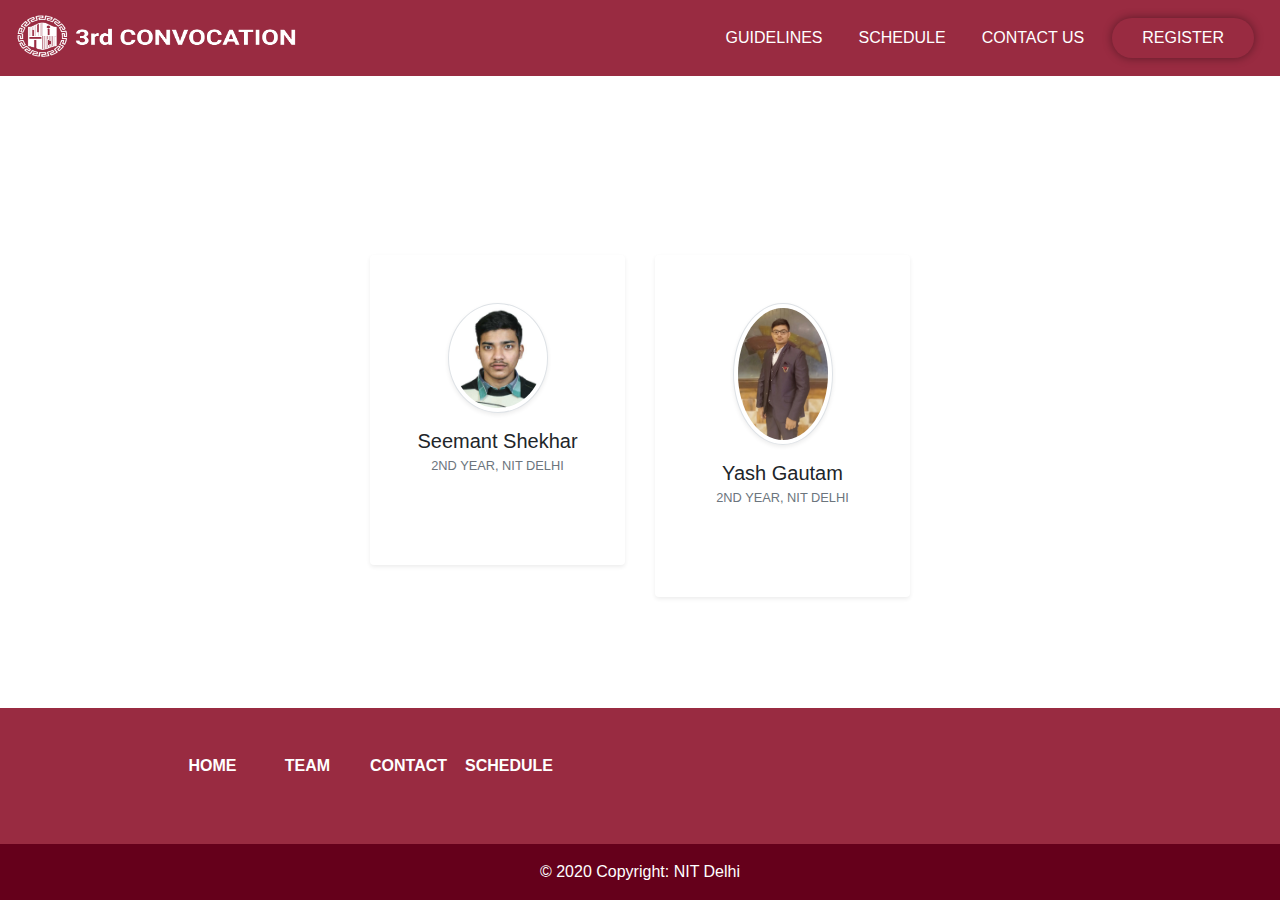
<file: team.html>
<!DOCTYPE html>
<html lang="en">
<head>
    <meta charset="UTF-8">
    <meta name="viewport" content="width=device-width, initial-scale=1.0">
    <meta http-equiv="X-UA-Compatible" content="ie=edge">

    <link rel="icon" href="./assets/favicon.ico" type="icon" sizes="16x16">
    <link rel="stylesheet" href="https://stackpath.bootstrapcdn.com/bootstrap/4.4.1/css/bootstrap.min.css" integrity="sha384-Vkoo8x4CGsO3+Hhxv8T/Q5PaXtkKtu6ug5TOeNV6gBiFeWPGFN9MuhOf23Q9Ifjh" crossorigin="anonymous">
    <link rel="stylesheet" href="./css/style.css">
    <link rel="stylesheet" href="https://use.fontawesome.com/releases/v5.6.3/css/all.css" integrity="sha384-UHRtZLI+pbxtHCWp1t77Bi1L4ZtiqrqD80Kn4Z8NTSRyMA2Fd33n5dQ8lWUE00s/" crossorigin="anonymous">
    <title>Convocation Team</title>
</head>
<body>

      <!--------Navbar Starts--------->
      <header>
        <nav class="navbar navbar-expand-lg  navbar-light bg-light">
            <a class="navbar-brand" href="#">
                <img src="./assets/convocation_logo.png" width="300" height="50" alt="NITD logo">
            </a>
            <button class="navbar-toggler" type="button" data-toggle="collapse" data-target="#navbarTogglerDemo01" aria-controls="navbarTogglerDemo01" aria-expanded="false" aria-label="Toggle navigation">
              <span class="navbar-toggler-icon"></span>
            </button>
            <div class="collapse navbar-collapse" id="navbarTogglerDemo01">
              
              <ul class="navbar-nav ml-auto mt-2 mt-lg-0">
               
                <li class="nav-item active">
                    <a class="nav-link" href="./guidelines.html">GUIDELINES<span class="sr-only">(current)</span></a>
                </li>
                
                <li class="nav-item">
                    <a class="nav-link" href="./schedule.html">SCHEDULE</a>
                </li>
                <!-- <li class="nav-item">
                    <a class="nav-link" href="./registered.html">REGISTERED STUDENTS</a>
                </li> -->
                <li class="nav-item">
                    <a class="nav-link" href="./contact.html">CONTACT US</a>
                </li>
                <li class="nav-item">
                    <a class="nav-link btn-shadow" href="./register.html">REGISTER</a>
                </li>
              </ul>
              
            </div>
          </nav>
    </header>
    <main class = "team_body">
<!-- For demo purpose -->
<div class="container py-5">
    <div class="row text-center text-white">
        <div class="col-lg-8 mx-auto">
            <h1 class="display-4">Convocation Team</h1>
            
            </p>
        </div>
    </div>
</div><!-- End -->


<div class="container">
    <div class="row text-center justify-content-center">

        <!-- Team item -->
        <div class="col-xl-3 col-sm-6 mb-5">
            <div class="bg-white rounded shadow-sm py-5 px-4"><img src="./assets/seemant shekhar.jpg" alt="Seemant Shkehar" width="100" class="img-fluid rounded-circle mb-3 img-thumbnail shadow-sm">
                <h5 class="mb-0">Seemant Shekhar</h5><span class="small text-uppercase text-muted">2nd Year, NIT Delhi</span>
                <ul class="social mb-0 list-inline mt-3">
                    <li class="list-inline-item"><a href="https://www.facebook.com/seemantshekhar43" class="social-link"><i class="fab fa-facebook-f fa-lg "></i></a></li>
                    <li class="list-inline-item"><a href="https://github.com/seemantshekhar43" class="social-link"><i class="fab fa-github fa-lg "></i></a></li>
                </ul>
            </div>
        </div><!-- End -->

        <!-- Team item -->
        <div class="col-xl-3 col-sm-6 mb-5">
            <div class="bg-white rounded shadow-sm py-5 px-4"><img src="./assets/yash.jpg" alt="" width="100" class="img-fluid rounded-circle mb-3 img-thumbnail shadow-sm">
                <h5 class="mb-0">Yash Gautam</h5><span class="small text-uppercase text-muted">2nd Year, NIT Delhi</span>
                <ul class="social mb-0 list-inline mt-3">
                    <li class="list-inline-item"><a href="https://www.facebook.com/YashGautam04" class="social-link"><i class="fab fa-facebook-f fa-lg "></i></a></li>
                    <li class="list-inline-item"><a href="#" class="social-link"><i class="fab fa-github fa-lg "></i></a></li>
              
                </ul>
            </div>
        </div><!-- End -->

        
    </div>
</div>

</main>
  
<!-- Footer -->
<footer>
<div class="footer footer-bottom ">
 <!-- Footer Links -->
 <div class="container">
     <div class="row">
         <div class="col-lg-6">
   <!-- Grid row-->
   <div class="row text-center d-flex justify-content-center pt-5 mb-3">

     <!-- Grid column -->
     <div class="col-md-2 mb-3">
       <h6 class="text-uppercase font-weight-bold">
         <a href="#">Home</a>
       </h6>
     </div>
     <!-- Grid column -->

     <!-- Grid column -->
     <div class="col-md-2 mb-3">
       <h6 class="text-uppercase font-weight-bold">
         <a href="./team.html">Team</a>
       </h6>
     </div>
     <!-- Grid column -->

     <!-- Grid column -->
     <div class="col-md-2 mb-3">
       <h6 class="text-uppercase font-weight-bold">
         <a href="./contact.html">Contact</a>
       </h6>
     </div>
     <!-- Grid column -->

     

     <!-- Grid column -->
     <div class="col-md-2 mb-3">
       <h6 class="text-uppercase font-weight-bold">
         <a href="./schedule.html">Schedule</a>
       </h6>
     </div>
     <!-- Grid column -->

   </div>
 </div>
  
   

     <!-- Grid column -->
     <div class="col-lg-6">
         <div class="row text-center d-flex justify-content-center pt-5 mb-3">
       <div class="mb-5 text-center">

         <!-- Facebook -->
         <a href="https://www.facebook.com/nitdelhiofficialpage">
           <i class="fab fa-facebook-f fa-lg white-text mr-4"> </i>
         </a>
         <!-- Twitter -->
         <a href="https://twitter.com/NITDofficial">
           <i class="fab fa-twitter fa-lg white-text mr-4"> </i>
         </a>
         <a href="https://www.youtube.com/channel/UCw-vO6XOu6wd8U9BmoQ9ovQ">
           <i class="fab fa-youtube fa-lg white-text mr-4"> </i>
         </a>
         <!--Linkedin -->
        
       </div>
     </div>
     </div>
     <!-- Grid column -->

   
     </div>
 </div>
 <!-- Footer Links -->

 <!-- Copyright -->
 <div class="container-fluid footer-copyright">
 <div class=" text-center py-3">© 2020 Copyright:
   <a href="https://nitdelhi.ac.in/"> NIT Delhi</a>
 </div>
 </div>
 <!-- Copyright -->
</div>
</footer>
<!-- Footer -->


<script src="https://code.jquery.com/jquery-3.4.1.slim.min.js" integrity="sha384-J6qa4849blE2+poT4WnyKhv5vZF5SrPo0iEjwBvKU7imGFAV0wwj1yYfoRSJoZ+n" crossorigin="anonymous"></script>
<script src="https://cdn.jsdelivr.net/npm/popper.js@1.16.0/dist/umd/popper.min.js" integrity="sha384-Q6E9RHvbIyZFJoft+2mJbHaEWldlvI9IOYy5n3zV9zzTtmI3UksdQRVvoxMfooAo" crossorigin="anonymous"></script>
<script src="https://stackpath.bootstrapcdn.com/bootstrap/4.4.1/js/bootstrap.min.js" integrity="sha384-wfSDF2E50Y2D1uUdj0O3uMBJnjuUD4Ih7YwaYd1iqfktj0Uod8GCExl3Og8ifwB6" crossorigin="anonymous"></script>
</body>
</html>
</file>
<file: css/style.css>
.nav-item{
    margin:0 10px;
}
.btn-shadow
{
    padding: 8px 30px !important;
    border-radius: 30px;
    text-align: center;
    box-shadow: 0 0 10px 0 rgba(0,0,0,.4);

}

.navbar{
    background: #992B41 !important;
}

.primary-color{
    color:  #992B41;
}

.nav-link{
    color: white  !important;
}

#intro .container1{
    
    padding: 0 40px;
}

#intro .container1 p{
    color: #575166;
    font-size: 21px;
    font-weight: 300px;
    font-family: 'Source Sans Pro','Helvetica Neue',Helvetica,Arial,sans-serif;
}

#carousel{
    margin-top: 75px;
}


.map-container-5{
    overflow:hidden;
    padding-bottom:56.25%;
    position:relative;
    height:0;
    }
.map-container-5 iframe{
    left:0;
    top:0;
    height:100%;
    width:100%;
    position:absolute;
    }

.footer-bottom{
    background:#992B41 !important;
    color: white;
}
.footer-bottom a{
    color: white;
}
.footer-copyright{
    background: #65001b;
}

body{
    height: 100vh;
    width: 100%;
    display: flex;
    flex-direction: column;
        
}
main {
    
    flex: 1 1 auto;
    /*grow vertically*/
    width: 100%;
    text-align: center;
  }
.footer {
    position: relative;
    right: 0;
    bottom: 0;
    left: 0;
    text-align: center;
  }
/* @media(max-width:992px){
    .btn-shadow{
        width: 40%;
    }
    
} */
/* Forms*/

  .alert{
    text-align: center;
    padding: 10px;
    color: white;
    background: #992B41;
    margin-bottom: 10px;
    display: none;
  }
  
 .highlight_text{
     color: red;
 }
</file>
